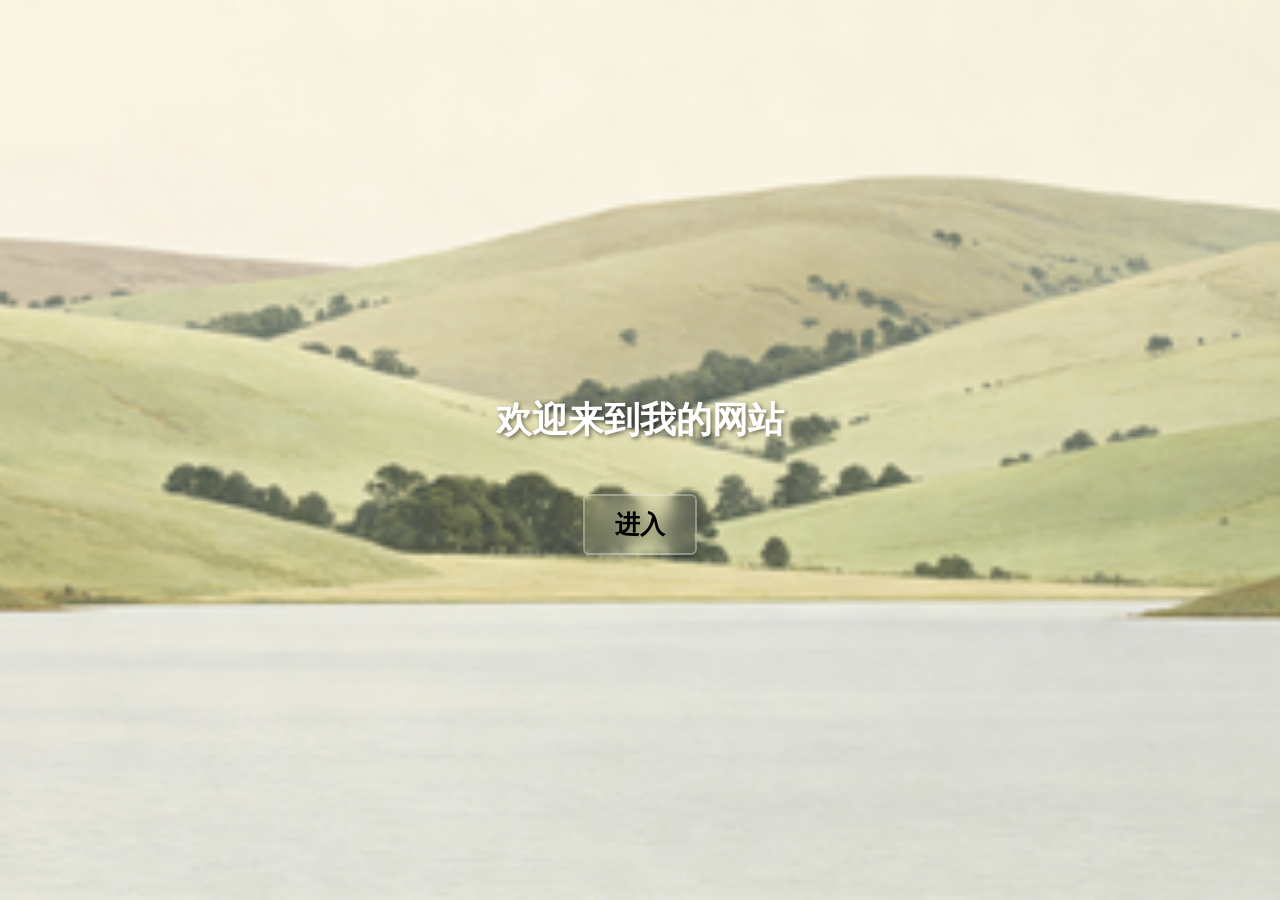
<file: index.html>
<!doctype html>
<html>
<head>
<meta charset="utf-8">
<title>欢迎来到我的网站</title>
	
	<link rel="stylesheet" href="CSS/index.css" type="text/css">
	
</head>

<body>
	<h1>欢迎来到我的网站</h1>
	<a class="enter" href="HTML/home.html">进入</a>
</body>
</html>
</file>
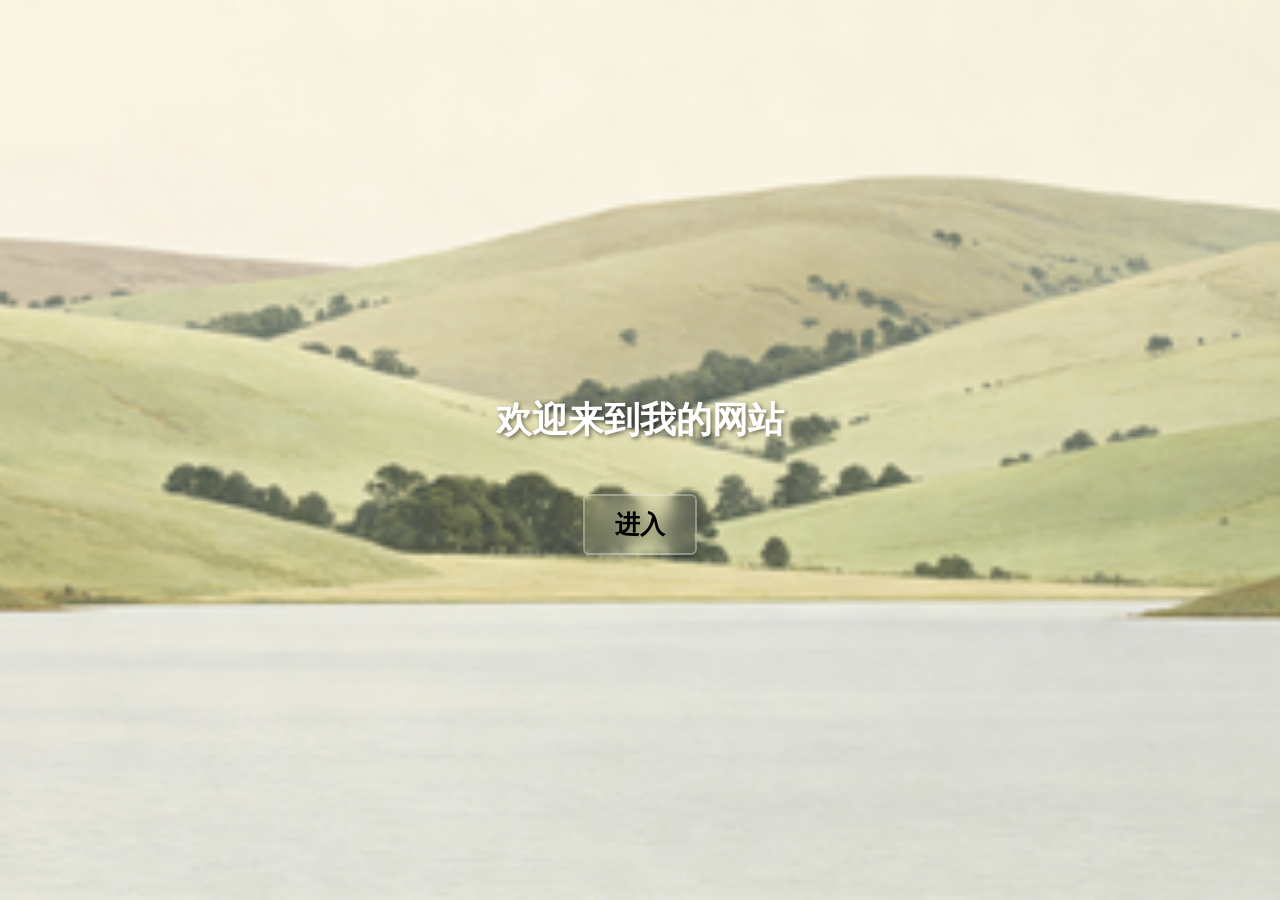
<file: HTML/index.html>
<!doctype html>
<html>
<head>
<meta charset="utf-8">
<title>欢迎来到我的网站</title>
	
	<link rel="stylesheet" href="../CSS/welcome.css" type="text/css">
	
</head>

<body>
	<h1>欢迎来到我的网站</h1>
	<a class="enter" href="home.html" target="_blank">进入</a>
</body>
</html>
</file>
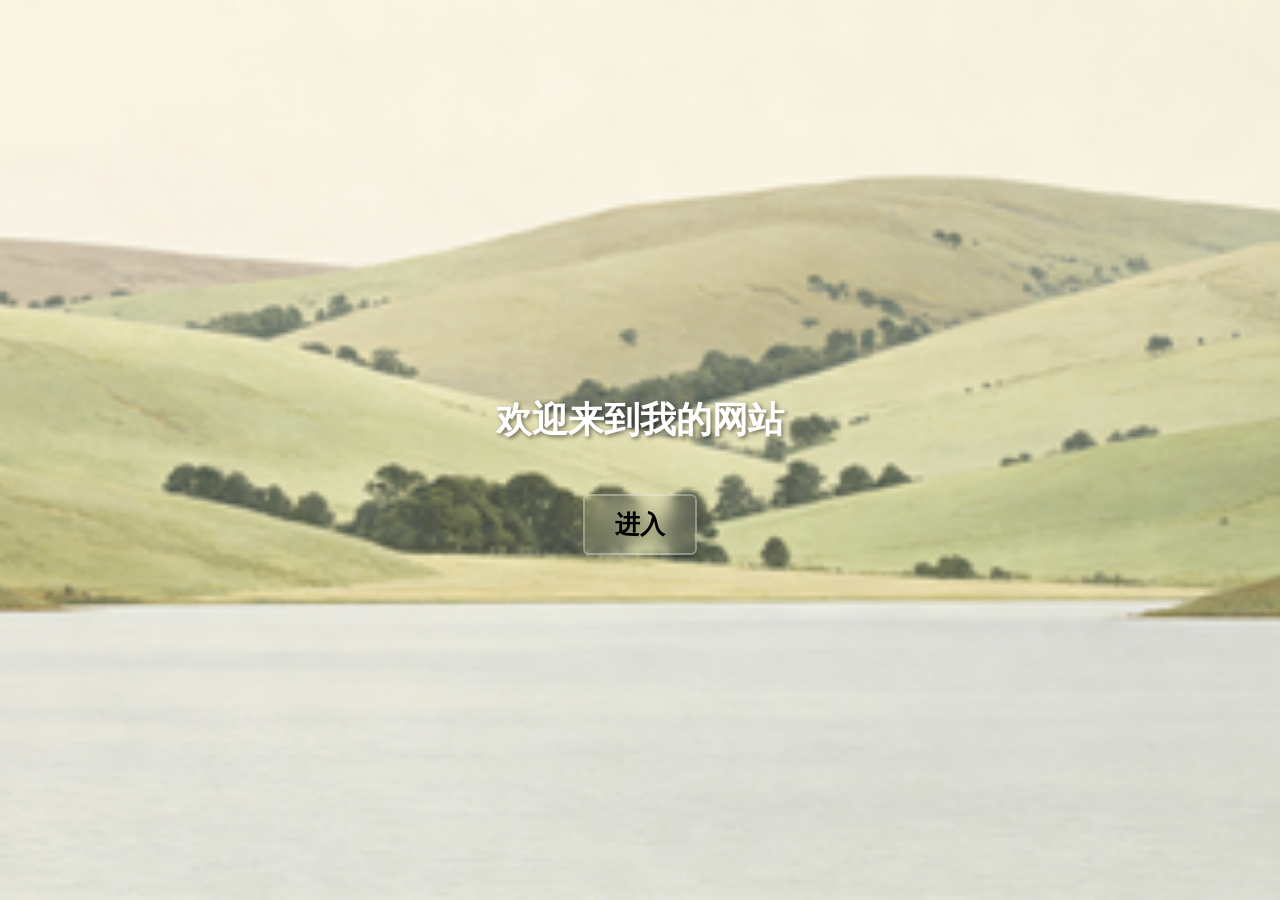
<file: TMP1eq0z5o.htm>
<!doctype html>
<html>
<head>
<meta charset="utf-8">
<title>欢迎来到我的网站</title>
	
	<link rel="stylesheet" href="CSS/index.css" type="text/css">
	
	<script>
	function sha256(str) {
		const encoder = new TextEncoder();
		const data = encoder.encode(str);
		return crypto.subtle.digest('SHA-256', data)
			.then(hash => {
				const hex = Array.from(new Uint8Array(hash))
					.map(b => b.toString(16).padStart(2, '0'))
					.join('');
				return hex;
			});
	}
	
	async function checkPassword() {
		var password = prompt("请输入访问密码:");
		if (!password) return false;
		
		try {
			const hashed = await sha256(password);
			const correctHash = "f3a2a51a9b0f2be246897ed085c6d83c2a36e23d98b5f9058a5592028694d2c4";
			
			if (hashed === correctHash) {
				window.open("HTML/home.html", "_blank");
			} else {
				alert("密码错误，请重试！");
			}
		} catch (error) {
			alert("验证失败，请重试。");
		}
		return false;
	}
	</script>
	
</head>

<body>
	<h1>欢迎来到我的网站</h1>
	<a class="enter" href="#" onclick="return checkPassword();">进入</a>
</body>
</html>
</file>
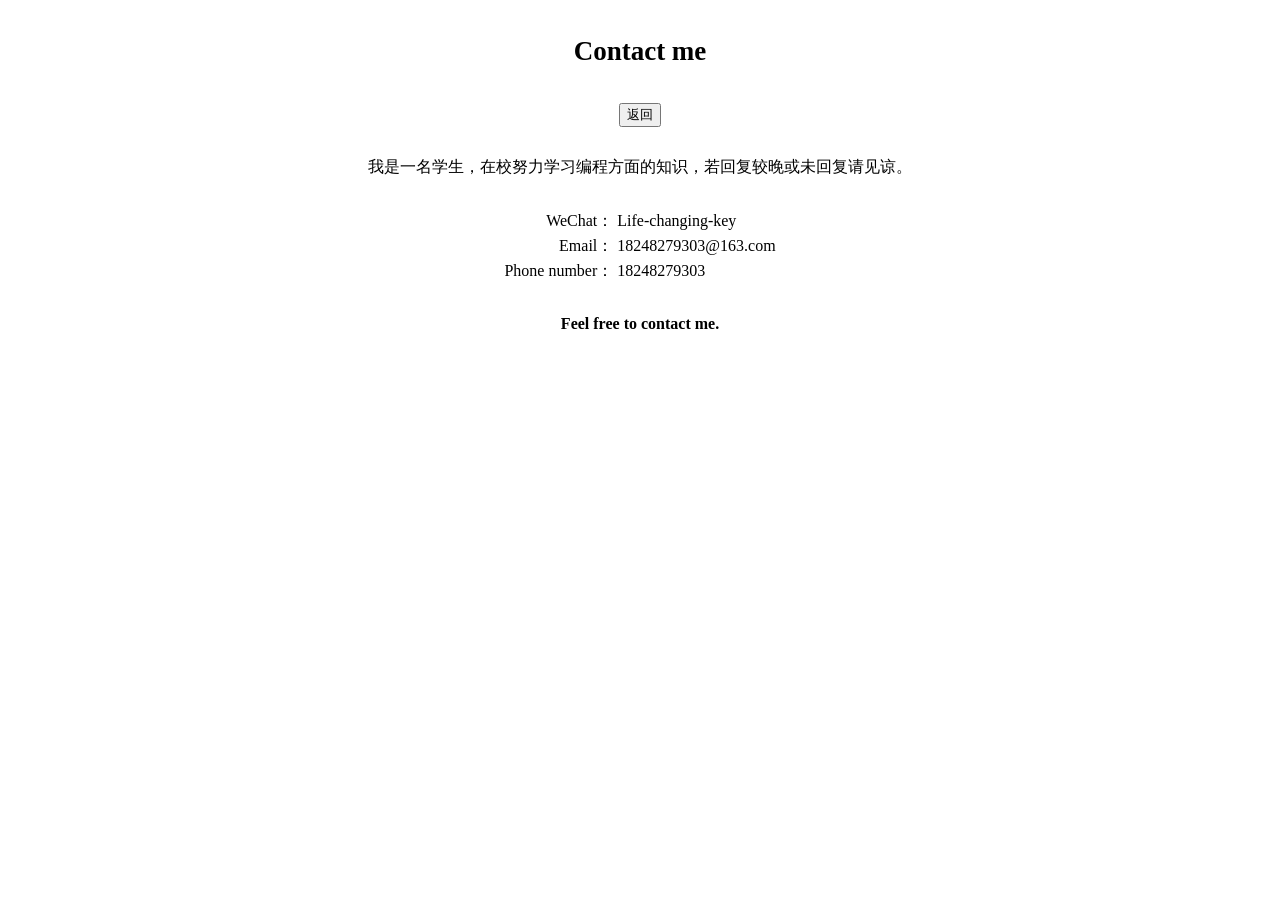
<file: HTML/contact.html>
<!doctype html>
<html>
<head>
<meta charset="utf-8">
<title>contact</title>
    <link rel="stylesheet" href="../CSS/contact.css" type="text/css">
</head>

<body>
    
    <h4>Contact me</h4>
    <a href="../HTML/home.html" target="_blank"><button>返回</button></a>
    <p class="body">我是一名学生，在校努力学习编程方面的知识，若回复较晚或未回复请见谅。</p>
    <table>
        <tr>
            <td class="right">WeChat：</td>
            <td>Life-changing-key</td>
        </tr>
        <tr>
            <td class="right">Email：</td>
            <td>18248279303@163.com</td>
        </tr>
        <tr>
            <td class="right">Phone number：</td>
            <td>18248279303</td>
        </tr>
    </table>
    <p id="welcome">Feel free to contact me.</p>
    
</body>
</html>
</file>
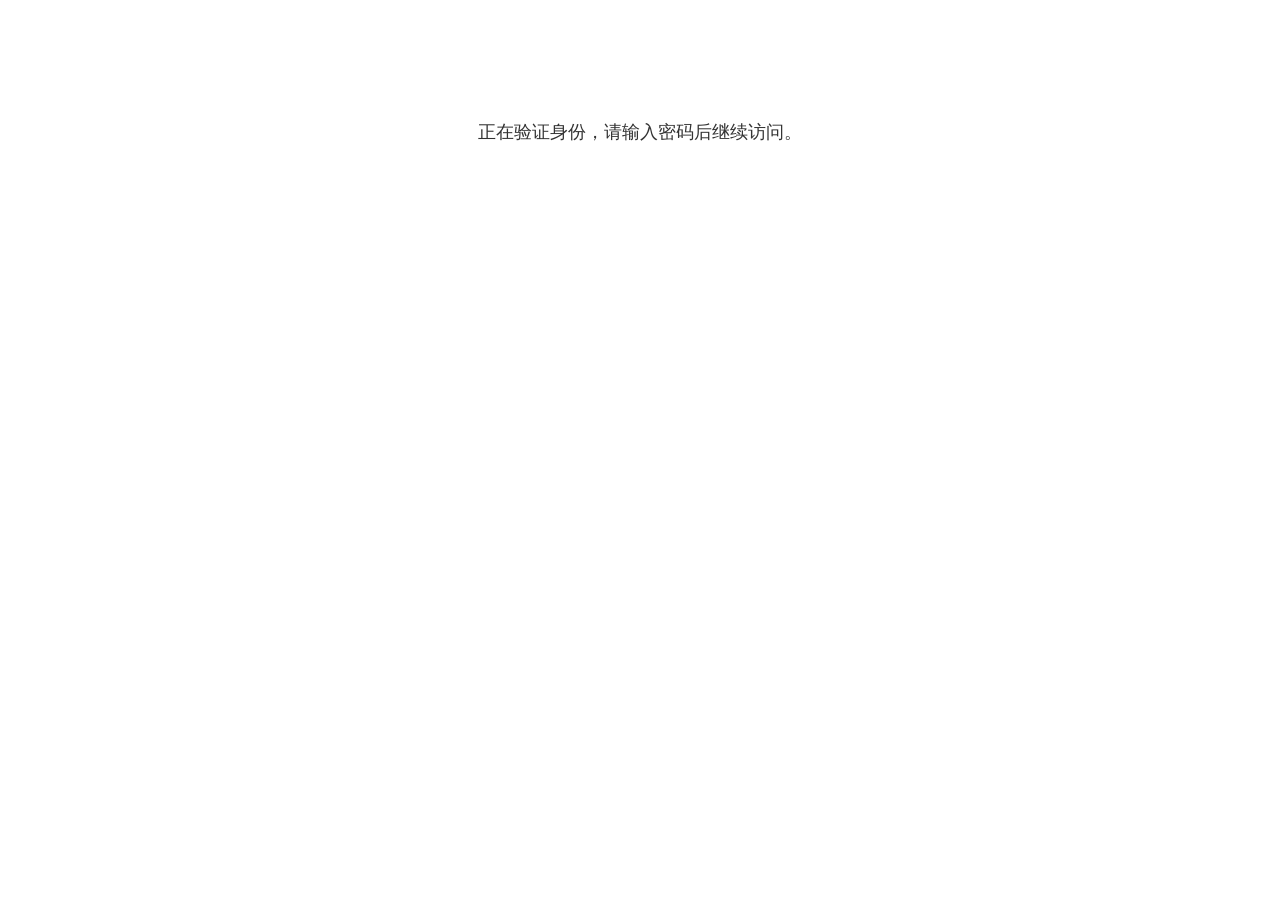
<file: HTML/home.html>
<!doctype html>
<html>
<head>
<meta charset="utf-8">
<title>博客首页</title>
	<link rel="stylesheet" href="../CSS/home.css" type="text/css">
	<style>
body.locked {
    background: none !important;
}
/*
    .dropdown-content{
        display: none;
        position: absolute;
    }
    .dropdown-content a{
        background-color: white;
        color: black;
        padding: 12px 16px;
        text-decoration: none;
        display: block;
    }
    .dropdown-content a:hover {background-color: #999}
    .dropdown:hover .dropdown-content{
        display: block;
    }
    .dropdown:hover .dropbtn{
        background-color: #3e8e41;
    }
*/
	</style>
    
    
    
</head>

<body class="locked">
	<div id="auth-message" style="text-align:center; margin-top: 120px; font-size: 18px; color: #333;">正在验证身份，请输入密码后继续访问。</div>
	<div id="content" style="display:none;">
		<h1>首页</h1>
		<p id="name">
			<a href="../index.html" target="_blank">首页</a>&nbsp;|
			&nbsp;<a href="me.html" target="_blank">简介</a>&nbsp;|
			&nbsp;<a href="hobby.html" target="_blank">爱好</a>&nbsp;|
			&nbsp;<a href="contact.html">联系我</a>
		</p>
        <div class="dropdown">
        <button class="dropbtn">笔记</button>
        <div class="dropdown-content">
            <a href="python/python.html" target="_blank">python</a>
            <a href="MySQL/MySQL.html" target="_blank">MySQL</a>
			<a href="harmonyos/harmonyos.html" target="_blank">鸿蒙移动应用开发</a>
        </div>
    </div>
	<!--    笔记填写模板-->
		<div class="日记">
			<h3 class="日记">2026年4月25日 周六</h3>
			<p class="日记">上午开始研究网站无法打开的原因，解决问题后开始编写首页主题内容，联系页面，爱好页面超链接，还有网站众多bug，还进行了加密处理，防误触被看隐私。还想在网站添加笔记内容。</p>
		</div>
		
		<div class="日记">
			<h3 class="日记">2026年4月24日 周五</h3>
			<p class="日记">下午开始设计个人主页，index，还有首页模板，并开始探索GitHub发行网页的方法，于23点发行网站，但无法使用。</p>
		</div>
	<!--    发行日期-->
		<p id="day-发行">网站发行于2026年4月25日发行</p>
	</div>
    
    <script>
	function sha256(str) {
		const encoder = new TextEncoder();
		const data = encoder.encode(str);
		return crypto.subtle.digest('SHA-256', data)
			.then(hash => {
				const hex = Array.from(new Uint8Array(hash))
					.map(b => b.toString(16).padStart(2, '0'))
					.join('');
				return hex;
			});
	}
	
	function checkSession() {
		// 检查是否有有效的会话
		const sessionData = localStorage.getItem('home_page_session');
		if (sessionData) {
			try {
				const data = JSON.parse(sessionData);
				const currentTime = Date.now();
				const sessionTime = data.timestamp;
				const TEN_MINUTES = 10 * 60 * 10**3;
				
				// 检查会话是否在10分钟内
				if (currentTime - sessionTime < TEN_MINUTES) {
					return true; // 会话有效
				}
			} catch (error) {
				// 会话数据无效，清除
				localStorage.removeItem('home_page_session');
			}
		}
		return false; // 会话无效
	}
	
	function saveSession() {
		// 保存会话信息
		const sessionData = {
			timestamp: Date.now()
		};
		localStorage.setItem('home_page_session', JSON.stringify(sessionData));
	}
	
	async function verifyPassword() {
		// 先检查会话
		if (checkSession()) {
			document.getElementById('content').style.display = 'block';
			document.getElementById('auth-message').style.display = 'none';
			document.body.classList.remove('locked');
			return;
		}
		
		var password = prompt("请输入访问密码:");
		if (!password) {
			alert("请输入密码！");
			setTimeout(verifyPassword, 1000);
			return;
		}
		
		try {
			const hashed = await sha256(password);
			const correctHash = "8a931bec173d59343f0d062ad401174fd8147b7ecad93f127e5b16e68ccf2352";
			
			if (hashed === correctHash) {
				saveSession(); // 保存会话
				document.getElementById('content').style.display = 'block';
				document.getElementById('auth-message').style.display = 'none';
				document.body.classList.remove('locked');
			} else {
				alert("密码错误，请重试！");
				verifyPassword();
			}
		} catch (error) {
			alert("验证失败，请重试。");
			verifyPassword();
		}
	}
	
	// 切换表格显示/隐藏
	function toggleTable() {
		const table = document.getElementById('tableBox');
		table.classList.toggle('show');
	}
	
	// 页面加载时自动验证密码
	window.onload = function() {
		verifyPassword();
	};
	</script>
</body>
</html>
</file>
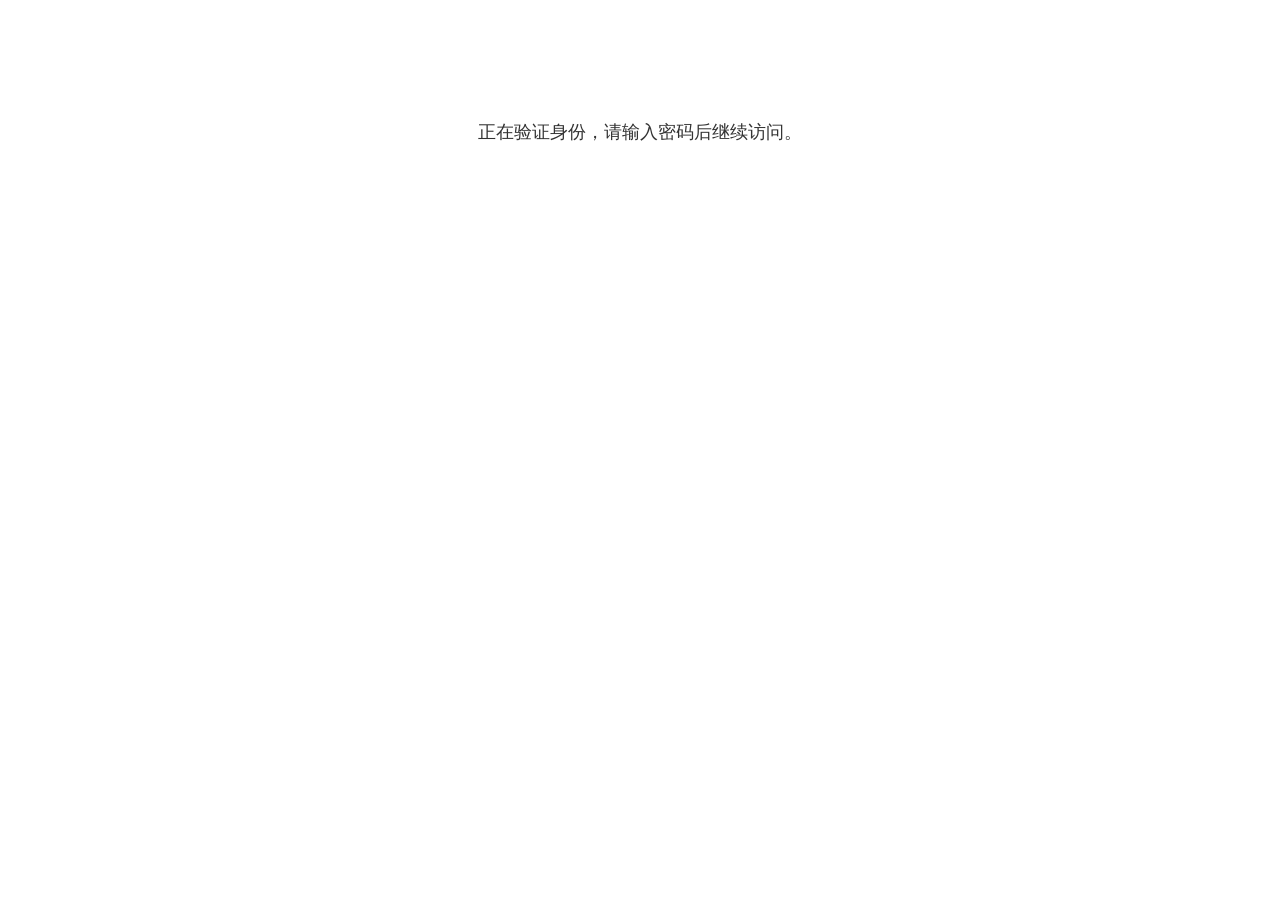
<file: HTML/me.html>
<!doctype html>
<html>
<head>
<meta charset="utf-8">
<title>个人信息</title>

	<link rel="stylesheet" href="../CSS/me.css" type="text/css">
	<style>
	#content {
		display: none;
	}
	#auth-message {
		display: none;
		text-align: center;
		margin-top: 120px;
		font-size: 18px;
		color: #333;
	}
	#timeout-overlay {
		display: none;
		position: fixed;
		inset: 0;
		background-color: rgba(255, 255, 255, 0.95);
		z-index: 999;
		display: flex;
		flex-direction: column;
		justify-content: center;
		align-items: center;
		padding: 20px;
		text-align: center;
	}
	#timeout-overlay p {
		font-size: 20px;
		margin-bottom: 24px;
		color: #333;
	}
	.action-btn {
		display: inline-block;
		margin: 0 10px;
		padding: 12px 28px;
		border: 2px solid rgba(0,0,0,0.2);
		border-radius: 8px;
		background-color: rgba(255,255,255,0.9);
		color: #000;
		text-decoration: none;
		font-weight: 700;
		transition: transform 0.2s ease, box-shadow 0.2s ease, background-color 0.2s ease;
	}
	.action-btn:hover {
		transform: translateY(-2px);
		box-shadow: 0 6px 14px rgba(0,0,0,0.15);
		background-color: rgba(240,240,240,0.95);
	}
	</style>
	
	<script>
	function sha256(str) {
		const encoder = new TextEncoder();
		const data = encoder.encode(str);
		return crypto.subtle.digest('SHA-256', data)
			.then(hash => {
				const hex = Array.from(new Uint8Array(hash))
					.map(b => b.toString(16).padStart(2, '0'))
					.join('');
				return hex;
			});
	}

	function getDeadline() {
		return parseInt(localStorage.getItem('me_access_deadline') || '0', 10);
	}

	function isSessionValid() {
		return Date.now() < getDeadline();
	}

	function showAuthMessage() {
		document.getElementById('auth-message').style.display = 'block';
	}

	function hideAuthMessage() {
		document.getElementById('auth-message').style.display = 'none';
	}

	function showContent() {
		document.getElementById('content').style.display = 'block';
	}

	function hideContent() {
		document.getElementById('content').style.display = 'none';
	}

	function showTimeoutOverlay(message) {
		document.getElementById('timeout-text').textContent = message;
		document.getElementById('timeout-overlay').style.display = 'flex';
	}

	function hideTimeoutOverlay() {
		document.getElementById('timeout-overlay').style.display = 'none';
	}

	let accessTimer = null;
	let warned = false;

	function startCountdown() {
		if (accessTimer) {
			clearInterval(accessTimer);
		}
		accessTimer = setInterval(() => {
			const remaining = getDeadline() - Date.now();
			if (remaining <= 0) {
				expireAccess();
				return;
			}
			if (remaining <= 30000 && !warned) {
				warned = true;
				alert('访问时间只剩30秒');
			}
		}, 1000);
	}

	function expireAccess() {
		if (accessTimer) {
			clearInterval(accessTimer);
		}
		hideContent();
		hideAuthMessage();
		hideTimeoutOverlay();
		showTimeoutOverlay('访问时间已结束，请选择继续访问或返回主页。');
		localStorage.removeItem('me_access_deadline');
	}

	function setAccessTimer() {
		const deadline = Date.now() + 10 * 60 * 1000;
		localStorage.setItem('me_access_deadline', deadline.toString());
		warned = false;
		startCountdown();
	}

	async function verifyPassword() {
		hideTimeoutOverlay();
		showAuthMessage();

		var password = prompt('请输入访问密码:');
		if (!password) {
			alert('请输入密码！');
			setTimeout(verifyPassword, 1000);
			return;
		}

		try {
			const hashed = await sha256(password);
			const correctHash = '07fceed9808e3263048adeb97c2cf41d5b817e5885fc8dd660958e0061393ea3';

			if (hashed === correctHash) {
				hideAuthMessage();
				showContent();
				setAccessTimer();
			} else {
				alert('密码错误，请重试！');
				verifyPassword();
			}
		} catch (error) {
			alert('验证失败，请重试。');
			verifyPassword();
		}
	}

	function continueAccess(event) {
		event.preventDefault();
		hideTimeoutOverlay();
		verifyPassword();
	}

	window.onload = function() {
		document.getElementById('continue-access').addEventListener('click', continueAccess);
		if (isSessionValid()) {
			hideAuthMessage();
			hideTimeoutOverlay();
			showContent();
			startCountdown();
		} else {
			hideContent();
			showAuthMessage();
			verifyPassword();
		}
	};
	</script>

</head>

<body>
	<div id="auth-message">正在验证身份，请输入密码后继续访问。</div>
	<div id="timeout-overlay">
		<p id="timeout-text">访问时间已结束，请选择继续访问或返回主页。</p>
		<a href="home.html" class="action-btn">返回主页</a>
		<a href="#" id="continue-access" class="action-btn">继续访问</a>
	</div>
	<div id="content">
		<h1>个人主页</h1>
		<p class = "name"><a id="返回首页" href="home.html">/返回首页</a></p>
		<div class="kuang">
			<div class="text">
			  	<h6>基本信息</h6>
				<p class="xinxi">
					姓名：于宏刚
				<br>
					专业：软件技术
				<br>
					爱好：C语言、python、Web开发、移动应用开发、MySQL、Java
				<br>
					擅长：逻辑推理、建设思维、总结问题
				</p>
			</div>
		</div>
		<div class="kuang">
			<div class="text">
				<h6>个人简介</h6>
				<p class="xinxi">
					正在学习前端、编程相关知识，喜欢制作简单的网页和小项目。
				</p>
			</div>
		</div>
		<div class="kuang">
			<div class="text">
				<h6>计算机向兴趣</h6>
				<ul>
					<li>编程代码</li>
					<li>测试代码</li>
					<li>查缺补漏</li>
					<li>总结问题</li>
				</ul>
			</div>
		</div>
		<a name="hobby"></a>
		<div class="kuang">
			<div class="text">
				<h6>计算机向兴趣</h6>
				<ul>
					<li>编程代码</li>
					<li>测试代码</li>
					<li>查缺补漏</li>
					<li>总结问题</li>
				</ul>
			</div>
		</div>
		<div class="kuang">
			<div class="text">
				<h6>移动应用开发比赛</h6>
				<p class="xinxi">
					2026年5月参加安卓移动应用开发比赛，比赛并没有开始，现在处于学习阶段。学习目标时鸿蒙移动应用开发，再学习安卓移动应用开发，最后总结两者，希望两者都能学好，比赛也能取得好成绩。比赛后该部分会更新比赛内容和总结。
				</p>
			</div>
	</div>
</body>
</html>
</file>
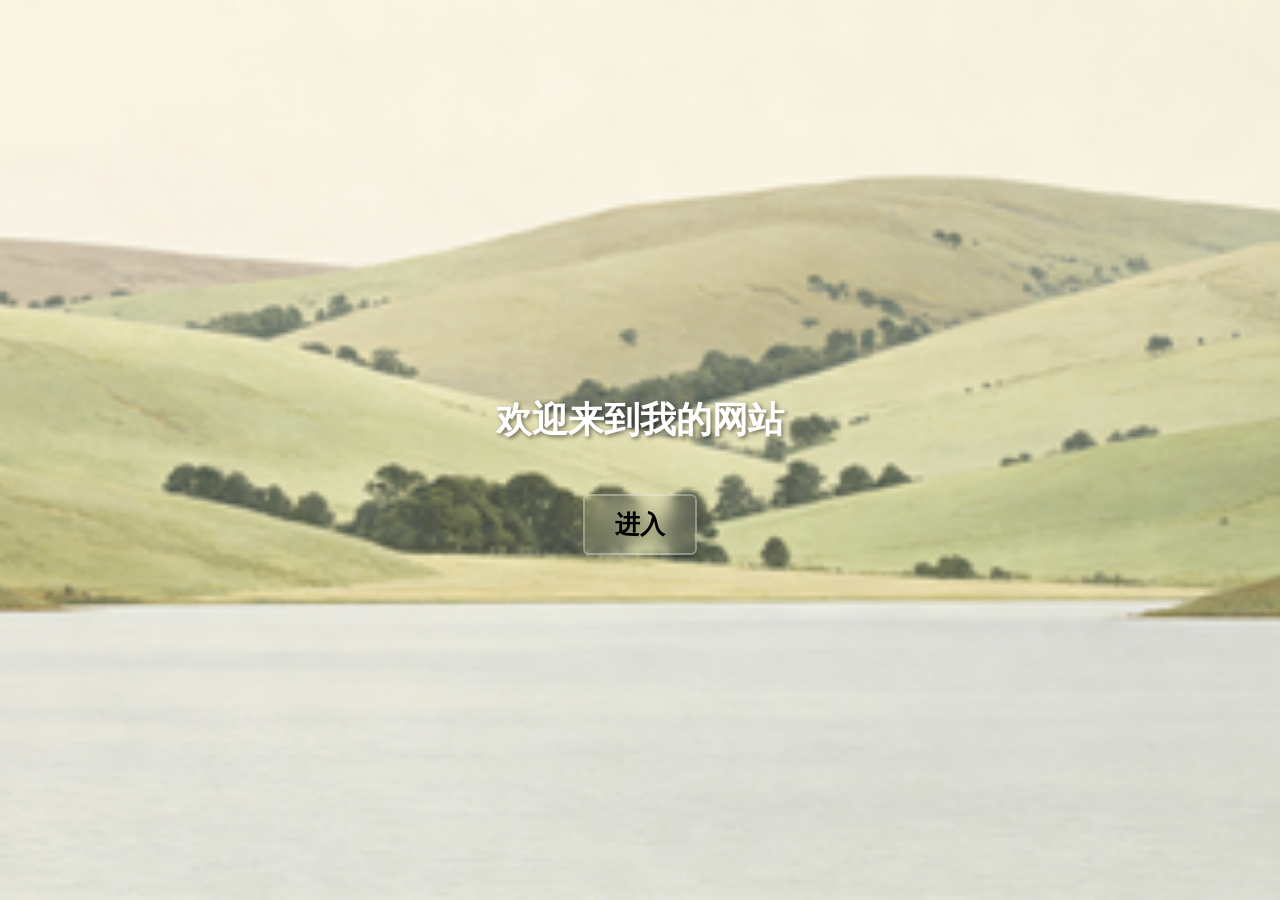
<file: HTML/TMPxgnm9r.htm>
<!doctype html>
<html>
<head>
<meta charset="utf-8">
<title>欢迎来到我的网站</title>
	
	<link rel="stylesheet" href="../CSS/welcome.css" type="text/css">
	
</head>

<body>
	<h1>欢迎来到我的网站</h1>
	<a class="enter" href="home.html" target="_blank" tilte="进入网站首页">进入</a>
</body>
</html>
</file>
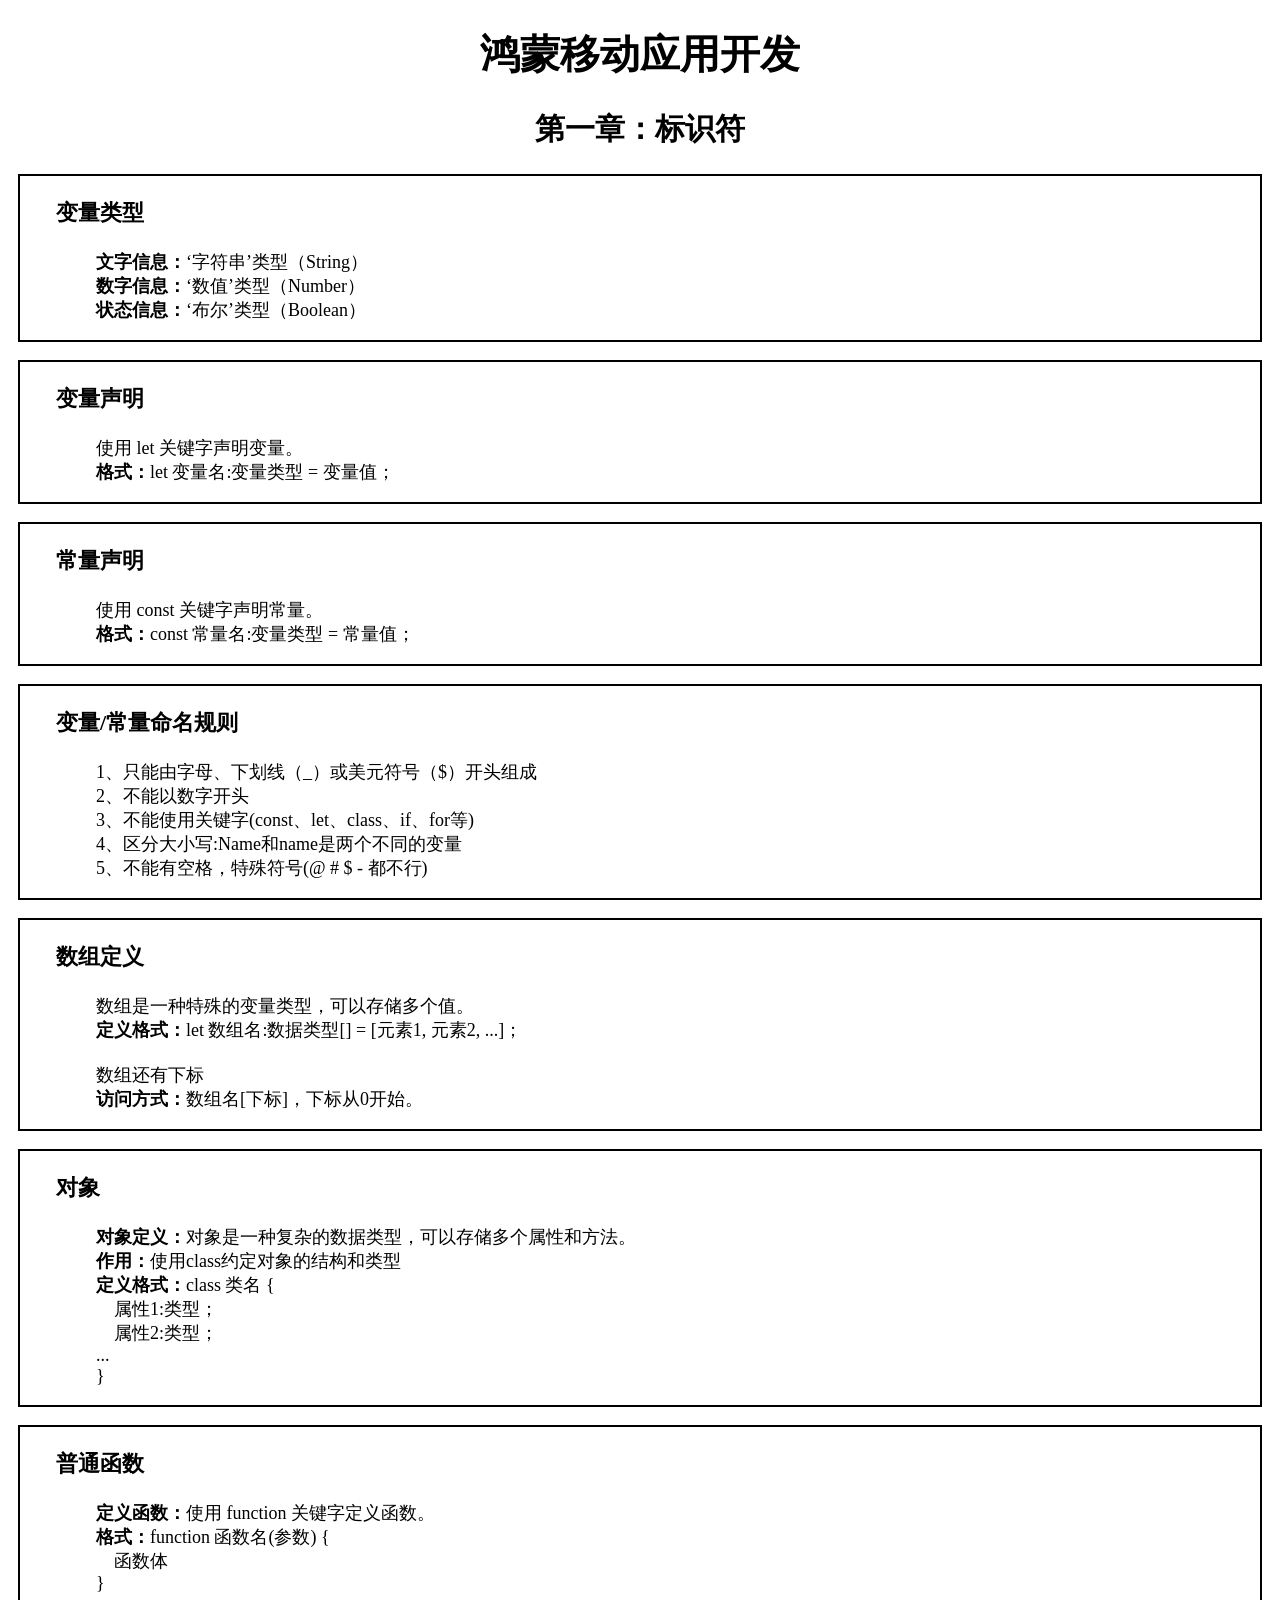
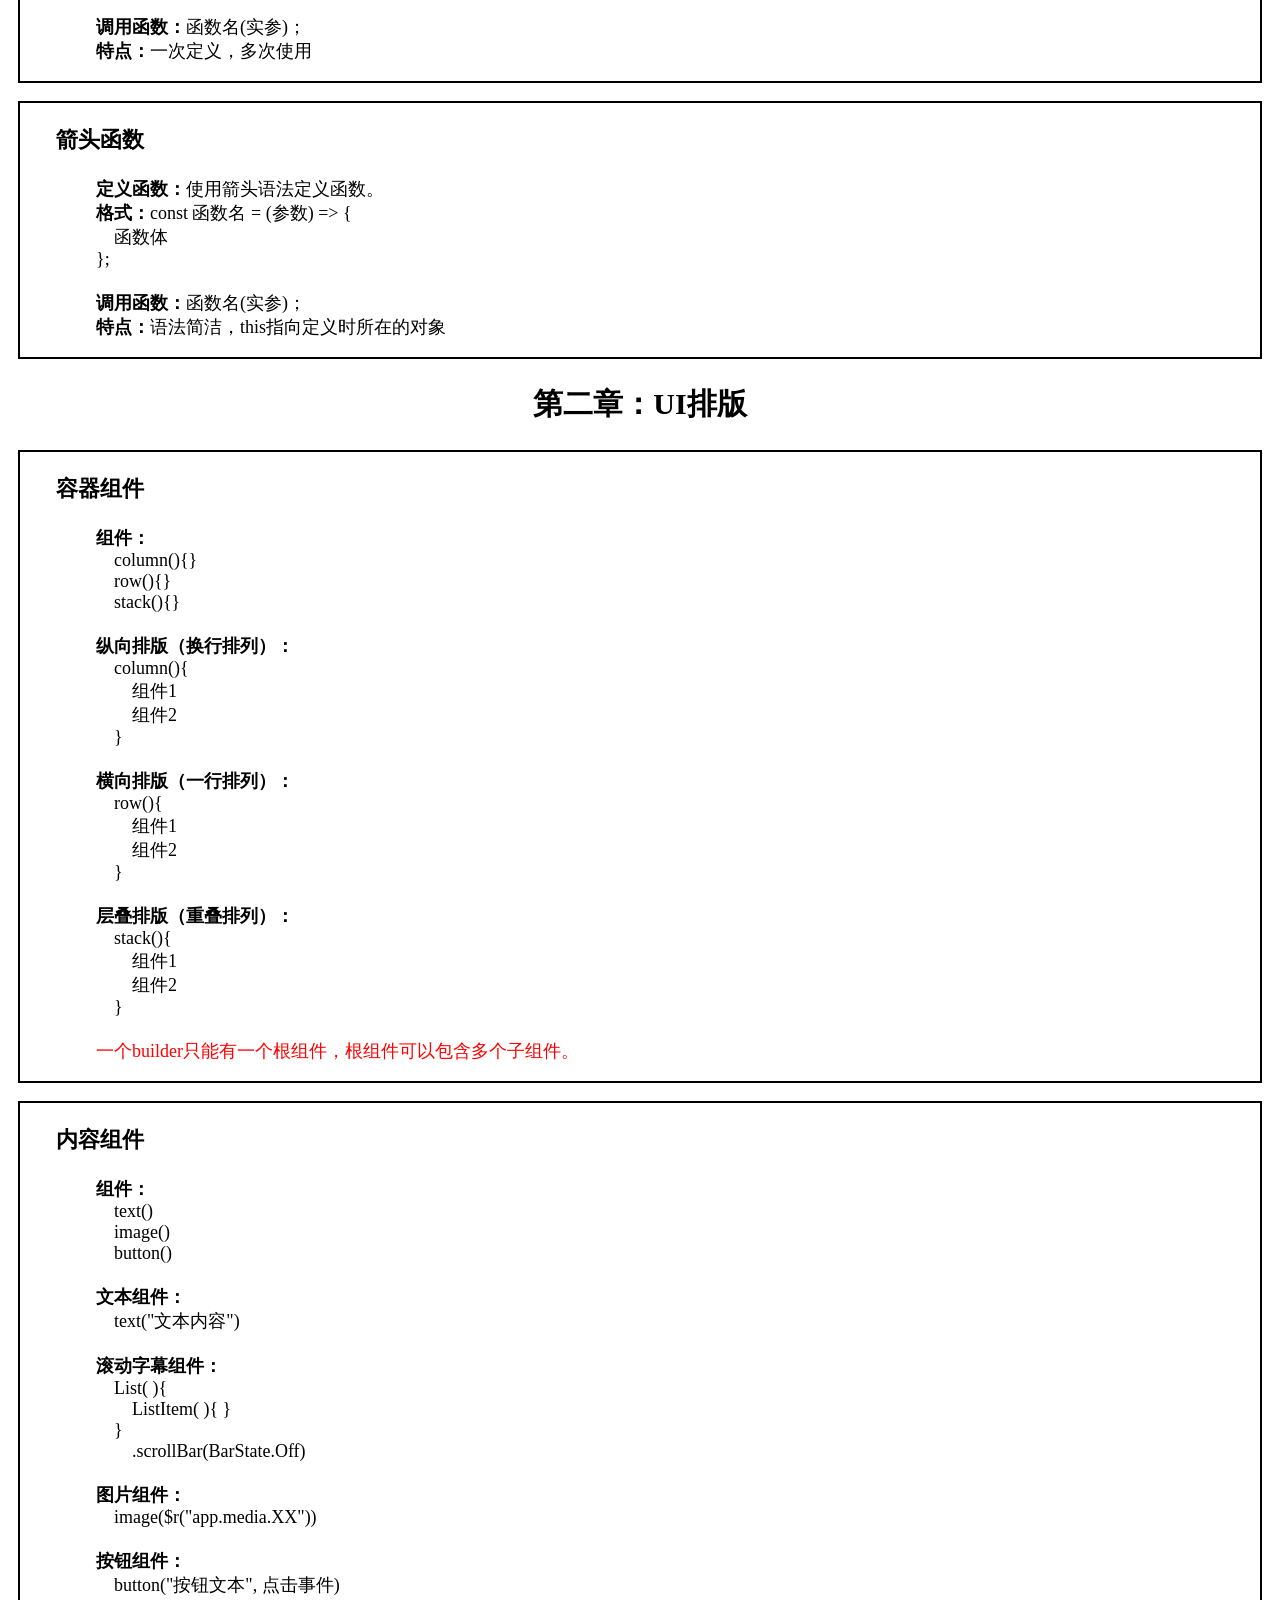
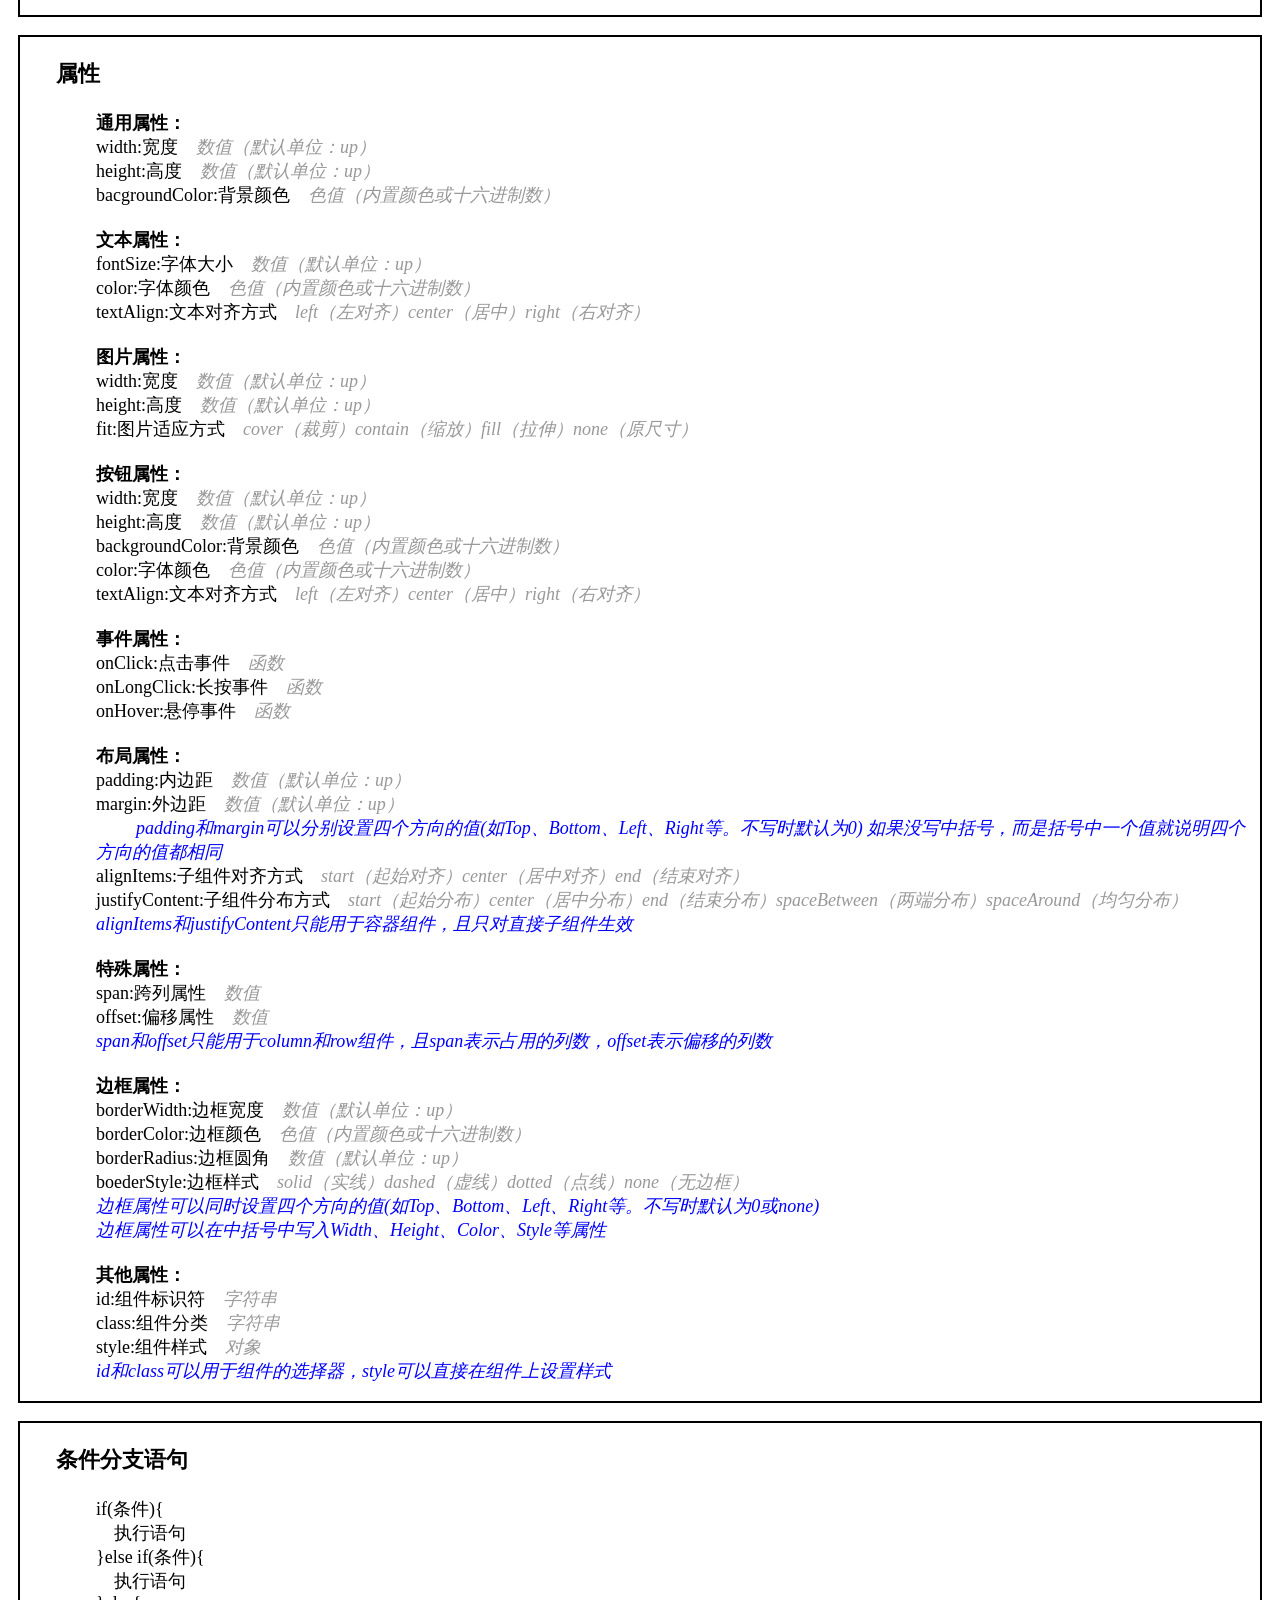
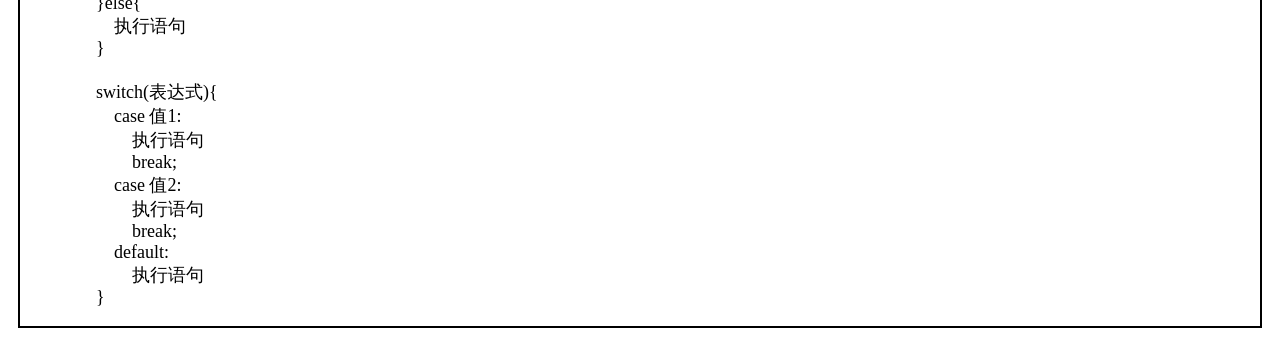
<file: HTML/harmonyos/harmonyos.html>
<!DOCTYPE html>
<html lang="en">
<head>
    <meta charset="UTF-8">
    <meta name="viewport" content="width=device-width, initial-scale=1.0">
    <title>鸿蒙移动应用开发</title>
    <link rel="stylesheet" href="../../CSS/harmonyos.css" type="text/css">
</head>
<body>
    <h1>鸿蒙移动应用开发</h1>
    <h2>第一章：标识符</h2>
    <div class="kuang">
        <h3 class="smallTitle">变量类型</h3>
        <p class="smallText" style="margin-left: 40px;">
            <strong>文字信息：</strong>‘字符串’类型（String）<br>
            <strong>数字信息：</strong>‘数值’类型（Number）<br>
            <strong>状态信息：</strong>‘布尔’类型（Boolean）<br>
        </p>
    </div>
    <div class="kuang">
        <h3 class="smallTitle">变量声明</h3>
        <p class="smallText" style="margin-left: 40px;">
            使用 let 关键字声明变量。<br>
            <strong>格式：</strong>let 变量名:变量类型 = 变量值；<br>
            
        </p>
    </div>
    <div class="kuang">
        <h3 class="smallTitle">常量声明</h3>
        <p class="smallText" style="margin-left: 40px;">
            使用 const 关键字声明常量。<br>
            <strong>格式：</strong>const 常量名:变量类型 = 常量值；<br>
        </p>
    </div>
    <div class="kuang">
        <h3 class="smallTitle">变量/常量命名规则</h3>
        <p class="smallText" style="margin-left: 40px;">
            1、只能由字母、下划线（_）或美元符号（$）开头组成<br>
            2、不能以数字开头<br>
            3、不能使用关键字(const、let、class、if、for等)<br>
            4、区分大小写:Name和name是两个不同的变量<br>
            5、不能有空格，特殊符号(@ # $ - 都不行)
        </p>
    </div>
    <div class="kuang">
        <h3 class="smallTitle">数组定义</h3>
        <p class="smallText" style="margin-left: 40px;">
            数组是一种特殊的变量类型，可以存储多个值。<br>
            <strong>定义格式：</strong>let 数组名:数据类型[] = [元素1, 元素2, ...]；<br><br>
            数组还有下标<br>
            <strong>访问方式：</strong>数组名[下标]，下标从0开始。<br>
        </p>
    </div>
    <div class="kuang">
        <h3 class="smallTitle">对象</h3>
        <p class="smallText" style="margin-left: 40px;">
            <strong>对象定义：</strong>对象是一种复杂的数据类型，可以存储多个属性和方法。<br>
            <strong>作用：</strong>使用class约定对象的结构和类型<br>
            <strong>定义格式：</strong>class 类名 {<br>
                &nbsp;&nbsp;&nbsp;&nbsp;属性1:类型；<br>
                &nbsp;&nbsp;&nbsp;&nbsp;属性2:类型；<br>
                ...<br>
            }<br>
        </p>
    </div>
    <div class="kuang">
        <h3 class="smallTitle">普通函数</h3>
        <p class="smallText" style="margin-left: 40px;">
            <strong>定义函数：</strong>使用 function 关键字定义函数。<br>
            <strong>格式：</strong>function 函数名(参数) {<br>
                &nbsp;&nbsp;&nbsp;&nbsp;函数体<br>
            }<br><br>
            <strong>调用函数：</strong>函数名(实参)；<br>
            <strong>特点：</strong>一次定义，多次使用<br>
        </p>
    </div>
    <div class="kuang">
        <h3 class="smallTitle">箭头函数</h3>
        <p class="smallText" style="margin-left: 40px;">
            <strong>定义函数：</strong>使用箭头语法定义函数。<br>
            <strong>格式：</strong>const 函数名 = (参数) => {<br>
                &nbsp;&nbsp;&nbsp;&nbsp;函数体<br>
            };<br><br>
            <strong>调用函数：</strong>函数名(实参)；<br>
            <strong>特点：</strong>语法简洁，this指向定义时所在的对象<br>
        </p>
    </div>
    <h2>第二章：UI排版</h2>
    <div class="kuang">
        <h3 class="smallTitle">容器组件</h3>
        <p class="smallText" style="margin-left: 40px;">
            <strong>组件：</strong><br>
            &nbsp;&nbsp;&nbsp;&nbsp;column(){}<br>
            &nbsp;&nbsp;&nbsp;&nbsp;row(){}<br>
            &nbsp;&nbsp;&nbsp;&nbsp;stack(){}<br><br>
            <strong>纵向排版（换行排列）：</strong><br>
            &nbsp;&nbsp;&nbsp;&nbsp;column(){<br>
                &nbsp;&nbsp;&nbsp;&nbsp;&nbsp;&nbsp;&nbsp;&nbsp;组件1<br>
                &nbsp;&nbsp;&nbsp;&nbsp;&nbsp;&nbsp;&nbsp;&nbsp;组件2<br>
                &nbsp;&nbsp;&nbsp;&nbsp;}<br><br>
            <strong>横向排版（一行排列）：</strong><br>
            &nbsp;&nbsp;&nbsp;&nbsp;row(){<br>
                &nbsp;&nbsp;&nbsp;&nbsp;&nbsp;&nbsp;&nbsp;&nbsp;组件1<br>
                &nbsp;&nbsp;&nbsp;&nbsp;&nbsp;&nbsp;&nbsp;&nbsp;组件2<br>
                &nbsp;&nbsp;&nbsp;&nbsp;}<br><br>
            <strong>层叠排版（重叠排列）：</strong><br>
            &nbsp;&nbsp;&nbsp;&nbsp;stack(){<br>
                &nbsp;&nbsp;&nbsp;&nbsp;&nbsp;&nbsp;&nbsp;&nbsp;组件1<br>
                &nbsp;&nbsp;&nbsp;&nbsp;&nbsp;&nbsp;&nbsp;&nbsp;组件2<br>
                &nbsp;&nbsp;&nbsp;&nbsp;}<br><br>
            <span style="color: red;">一个builder只能有一个根组件，根组件可以包含多个子组件。</span>
        </p>
    </div>
    <div class="kuang">
        <h3 class="smallTitle">内容组件</h3>
        <p class="smallText" style="margin-left: 40px;">
            <strong>组件：</strong><br>
            &nbsp;&nbsp;&nbsp;&nbsp;text()<br>
            &nbsp;&nbsp;&nbsp;&nbsp;image()<br>
            &nbsp;&nbsp;&nbsp;&nbsp;button()<br><br>
            <strong>文本组件：</strong><br>
            &nbsp;&nbsp;&nbsp;&nbsp;text("文本内容")<br><br>
            <strong>滚动字幕组件：</strong><br>
            &nbsp;&nbsp;&nbsp;&nbsp;List(&nbsp;){<br>
                &nbsp;&nbsp;&nbsp;&nbsp;&nbsp;&nbsp;&nbsp;&nbsp;ListItem(&nbsp;){&nbsp;}<br>
                &nbsp;&nbsp;&nbsp;&nbsp;}<br>
                &nbsp;&nbsp;&nbsp;&nbsp;&nbsp;&nbsp;&nbsp;&nbsp;.scrollBar(BarState.Off)<br><br>
            <strong>图片组件：</strong><br>
            &nbsp;&nbsp;&nbsp;&nbsp;image($r("app.media.XX"))<br><br>
            <strong>按钮组件：</strong><br>
            &nbsp;&nbsp;&nbsp;&nbsp;button("按钮文本", 点击事件)<br>
        </p>
    </div>
    <div class="kuang">
        <h3 class="smallTitle">属性</h3>
        <p class="smallText" style="margin-left: 40px;">
            <strong>通用属性：</strong><br>
            width:宽度&nbsp;&nbsp;&nbsp;&nbsp;<em class="zhi">数值（默认单位：up）</em><br>
            height:高度&nbsp;&nbsp;&nbsp;&nbsp;<em class="zhi">数值（默认单位：up）</em><br>
            bacgroundColor:背景颜色&nbsp;&nbsp;&nbsp;&nbsp;<em class="zhi">色值（内置颜色或十六进制数）</em><br><br>
            <strong>文本属性：</strong><br>
            fontSize:字体大小&nbsp;&nbsp;&nbsp;&nbsp;<em class="zhi">数值（默认单位：up）</em><br>
            color:字体颜色&nbsp;&nbsp;&nbsp;&nbsp;<em class="zhi">色值（内置颜色或十六进制数）</em><br>
             textAlign:文本对齐方式&nbsp;&nbsp;&nbsp;&nbsp;<em class="zhi">left（左对齐）center（居中）right（右对齐）</em><br><br>
            <strong>图片属性：</strong><br>
            width:宽度&nbsp;&nbsp;&nbsp;&nbsp;<em class="zhi">数值（默认单位：up）</em><br>
            height:高度&nbsp;&nbsp;&nbsp;&nbsp;<em class="zhi">数值（默认单位：up）</em><br>
            fit:图片适应方式&nbsp;&nbsp;&nbsp;&nbsp;<em class="zhi">cover（裁剪）contain（缩放）fill（拉伸）none（原尺寸）</em><br><br>
            <strong>按钮属性：</strong><br>
            width:宽度&nbsp;&nbsp;&nbsp;&nbsp;<em class="zhi">数值（默认单位：up）</em><br>
            height:高度&nbsp;&nbsp;&nbsp;&nbsp;<em class="zhi">数值（默认单位：up）</em><br>
            backgroundColor:背景颜色&nbsp;&nbsp;&nbsp;&nbsp;<em class="zhi">色值（内置颜色或十六进制数）</em><br>
            color:字体颜色&nbsp;&nbsp;&nbsp;&nbsp;<em class="zhi">色值（内置颜色或十六进制数）</em><br>
            textAlign:文本对齐方式&nbsp;&nbsp;&nbsp;&nbsp;<em class="zhi">left（左对齐）center（居中）right（右对齐）</em><br><br>
            <strong>事件属性：</strong><br>
            onClick:点击事件&nbsp;&nbsp;&nbsp;&nbsp;<em class="zhi">函数</em><br>
            onLongClick:长按事件&nbsp;&nbsp;&nbsp;&nbsp;<em class="zhi">函数</em><br>
            onHover:悬停事件&nbsp;&nbsp;&nbsp;&nbsp;<em class="zhi">函数</em><br><br>
            <strong>布局属性：</strong><br>
            padding:内边距&nbsp;&nbsp;&nbsp;&nbsp;<em class="zhi">数值（默认单位：up）</em><br>
            margin:外边距&nbsp;&nbsp;&nbsp;&nbsp;<em class="zhi">数值（默认单位：up）</em><br>
            <em class="blue" style="margin-left: 40px;">padding和margin可以分别设置四个方向的值(如Top、Bottom、Left、Right等。不写时默认为0)
            如果没写中括号，而是括号中一个值就说明四个方向的值都相同</em><br>
            alignItems:子组件对齐方式&nbsp;&nbsp;&nbsp;&nbsp;<em class="zhi">start（起始对齐）center（居中对齐）end（结束对齐）</em><br>
            justifyContent:子组件分布方式&nbsp;&nbsp;&nbsp;&nbsp;<em class="zhi">start（起始分布）center（居中分布）end（结束分布）spaceBetween（两端分布）spaceAround（均匀分布）</em><br>
            <em class="blue">alignItems和justifyContent只能用于容器组件，且只对直接子组件生效</em><br><br>
            <strong>特殊属性：</strong><br>
            span:跨列属性&nbsp;&nbsp;&nbsp;&nbsp;<em class="zhi">数值</em><br>
            offset:偏移属性&nbsp;&nbsp;&nbsp;&nbsp;<em class="zhi">数值</em><br>
            <em class="blue">span和offset只能用于column和row组件，且span表示占用的列数，offset表示偏移的列数</em><br><br>
            <strong>边框属性：</strong><br>
            borderWidth:边框宽度&nbsp;&nbsp;&nbsp;&nbsp;<em class="zhi">数值（默认单位：up）</em><br>
            borderColor:边框颜色&nbsp;&nbsp;&nbsp;&nbsp;<em class="zhi">色值（内置颜色或十六进制数）</em><br>
            borderRadius:边框圆角&nbsp;&nbsp;&nbsp;&nbsp;<em class="zhi">数值（默认单位：up）</em><br>
            boederStyle:边框样式&nbsp;&nbsp;&nbsp;&nbsp;<em class="zhi">solid（实线）dashed（虚线）dotted（点线）none（无边框）</em><br>
            <em class="blue">边框属性可以同时设置四个方向的值(如Top、Bottom、Left、Right等。不写时默认为0或none)</em><br>
            <em class="blue">边框属性可以在中括号中写入Width、Height、Color、Style等属性</em><br><br>
            <strong>其他属性：</strong><br>
            id:组件标识符&nbsp;&nbsp;&nbsp;&nbsp;<em class="zhi">字符串</em><br>
            class:组件分类&nbsp;&nbsp;&nbsp;&nbsp;<em class="zhi">字符串</em><br>
            style:组件样式&nbsp;&nbsp;&nbsp;&nbsp;<em class="zhi">对象</em><br>
            <em class="blue">id和class可以用于组件的选择器，style可以直接在组件上设置样式</em><br>
        </p>
    </div>
    <div class="kuang">
        <h3 class="smallTitle">条件分支语句</h3>
        <p class="smallText" style="margin-left: 40px;">
            if(条件){<br>
                &nbsp;&nbsp;&nbsp;&nbsp;执行语句<br>
            }else if(条件){<br>
                &nbsp;&nbsp;&nbsp;&nbsp;执行语句<br>
            }else{<br>
                &nbsp;&nbsp;&nbsp;&nbsp;执行语句<br>
            }<br><br>
            switch(表达式){<br>
                &nbsp;&nbsp;&nbsp;&nbsp;case 值1:<br>
                &nbsp;&nbsp;&nbsp;&nbsp;&nbsp;&nbsp;&nbsp;&nbsp;执行语句<br>
                &nbsp;&nbsp;&nbsp;&nbsp;&nbsp;&nbsp;&nbsp;&nbsp;break;<br>
                &nbsp;&nbsp;&nbsp;&nbsp;case 值2:<br>
                &nbsp;&nbsp;&nbsp;&nbsp;&nbsp;&nbsp;&nbsp;&nbsp;执行语句<br>
                &nbsp;&nbsp;&nbsp;&nbsp;&nbsp;&nbsp;&nbsp;&nbsp;break;<br>
                &nbsp;&nbsp;&nbsp;&nbsp;default:<br>
                &nbsp;&nbsp;&nbsp;&nbsp;&nbsp;&nbsp;&nbsp;&nbsp;执行语句<br>
            }<br>
        </p>
    </div>
</body>
</html>
</file>
<file: CSS/index.css>
@charset "utf-8";
/* CSS Document */

/* 页面整体布局 */
body{
	/* 设置背景图像 */
	background-image: url("../images/welcome.png");
	width: 100%;
	height: 100vh;
	background-size: cover;
	background-position: center;
	
	/* 使用Flexbox布局实现居中 */
	display: flex;
	flex-direction: column;
	justify-content: center;
	align-items: center;
	
	/* 移除默认边距，防止滚动条 */
	margin: 0;
	overflow: hidden;
}

/* 标题样式 */
h1{
	line-height: 100px;
	text-align: center;
	font-size: 36px;
	color: white;
	/* 添加文字阴影提高可读性 */
	text-shadow: 2px 2px 4px rgba(0,0,0,0.5);
	/* 应用淡入动画 */
	animation: fadeIn 1.5s ease-in-out;
}

/* 进入按钮样式 */
a.enter{
	color: #000000;
    
	/* 使用模糊背景效果 */
	background-color: rgba(255, 255, 255, 0.046);
	backdrop-filter: blur(10px);
	-webkit-backdrop-filter: blur(10px);
	font-size: 25px;
	font-weight: 900;
	border: 2px solid rgba(255, 255, 255, 0.3);
	border-radius: 6px;
	text-decoration: none;
	padding: 12px 30px;
	/* 应用淡入动画，延迟0.5秒 */
	animation: fadeIn 1.5s ease-in-out 0.5s both;
	/* 添加过渡效果 */
	transition: all 0.3s ease;
	/* 添加阴影效果 */
	box-shadow: 0 4px 6px rgba(0,0,0,0.1);
}

/* 按钮悬停效果 */
a.enter:hover{
	background-color: rgba(255, 255, 255, 0.3);
	/* 轻微上浮效果 */
	transform: translateY(-3px);
	/* 增强阴影效果 */
	box-shadow: 0 6px 12px rgba(0,0,0,0.2);
}

/* 动画定义 */
@keyframes fadeIn {
	from {
		opacity: 0;
		transform: translateY(20px);
	}
	to {
		opacity: 1;
		transform: translateY(0);
	}
}
</file>
<file: CSS/welcome.css>
@charset "utf-8";
/* CSS Document */

/* 页面整体布局 */
body{
	/* 设置背景图像 */
	background-image: url("../images/welcome.png");
	width: 100%;
	height: 100vh;
	background-size: cover;
	background-position: center;
	
	/* 使用Flexbox布局实现居中 */
	display: flex;
	flex-direction: column;
	justify-content: center;
	align-items: center;
	
	/* 移除默认边距，防止滚动条 */
	margin: 0;
	overflow: hidden;
}

/* 标题样式 */
h1{
	line-height: 100px;
	text-align: center;
	font-size: 36px;
	color: white;
	/* 添加文字阴影提高可读性 */
	text-shadow: 2px 2px 4px rgba(0,0,0,0.5);
	/* 应用淡入动画 */
	animation: fadeIn 1.5s ease-in-out;
}

/* 进入按钮样式 */
a.enter{
	color: #000000;
	/* 使用模糊背景效果 */
	background-color: rgba(255, 255, 255, 0.046);
	backdrop-filter: blur(10px);
	-webkit-backdrop-filter: blur(10px);
	font-size: 25px;
	font-weight: 900;
	border: 2px solid rgba(255, 255, 255, 0.3);
	border-radius: 6px;
	text-decoration: none;
	padding: 12px 30px;
	/* 应用淡入动画，延迟0.5秒 */
	animation: fadeIn 1.5s ease-in-out 0.5s both;
	/* 添加过渡效果 */
	transition: all 0.3s ease;
	/* 添加阴影效果 */
	box-shadow: 0 4px 6px rgba(0,0,0,0.1);
}

/* 按钮悬停效果 */
a.enter:hover{
	background-color: rgba(255, 255, 255, 0.3);
	/* 轻微上浮效果 */
	transform: translateY(-3px);
	/* 增强阴影效果 */
	box-shadow: 0 6px 12px rgba(0,0,0,0.2);
}

/* 动画定义 */
@keyframes fadeIn {
	from {
		opacity: 0;
		transform: translateY(20px);
	}
	to {
		opacity: 1;
		transform: translateY(0);
	}
}
</file>
<file: CSS/contact.css>
h4{
    text-align: center;
    font-size: 27px;
}
button{
    display: block;
    margin: auto;
}
a{
    text-decoration: none;
}
a:hover{
    button{
        background-color: black;
        color: white;
    }
}
.body{
    text-align: center;
    margin-bottom: 30px;
    margin-top: 30px;
}
table{
    margin: auto;
    font-weight: 500;
}
table .right{
    text-align: right;
}
#welcome{
    margin-top: 30px;
    text-align: center;
    font-weight: 600;
}
</file>
<file: CSS/home.css>
@charset "utf-8";
/* CSS Document */
body{
    background: linear-gradient(to right top,#5599ff,#0055aa);
    background-size: 100% 130px;
    background-repeat: no-repeat;
}
.dropdown-content{
    display: none;
    position: absolute;
}
.dropdown-content a{
    background-color: black;
    color: white;
    padding: 12px 16px;
    text-decoration: none;
    display: block;
}
.dropdown-content a:hover {background-color: #999}
.dropdown:hover .dropdown-content{
    display: block;
    background-color: #999;
}
h1{
	text-align: center
}
#name{
	background-color: #000000;
	color: #ffffff;
	height: 40px;
	font-size: 20px;
	line-height: 40px;
	padding-left: 20px;
}
a{
	text-decoration: none;
	color:#FFFFFF;
}
button{
    margin-left: 10px;
    margin-bottom: 18px;
}
.table{
    display: none;
}
.show{
    display: block;
}
table{
    margin-left: 10px;
    margin-bottom: 18px;
}
a.笔记列表{
    color: black;
    font-weight: 400;
}
div.日记{
    border: 2px solid black;
    margin-bottom: 18px
}
h3.日记,p.日记{
    padding-left: 36px;
}
p.日记{
    text-indent: 36px;
    font-size: 18px;
}
#day-发行{
    font-size: 23px;
    text-align: right
}
</file>
<file: CSS/me.css>
@charset "utf-8";
/* CSS Document */

h1{
	text-align: center
}
p.name{
	background-color: #000000;
	color: #ffffff;
	height: 40px;
	font-size: 20px;
	line-height: 40px;
	padding-left: 20px;
}
a{
	text-decoration: none;
	color:#FFFFFF;
}
a:hover{
	text-decoration: underline;
}
div.kuang{
	border: 1px solid #7C7C7C;
	width: "100%";
	margin-bottom: 18px;
}
div.text{
	margin-left: 15px;
}
h6{
	font-size: 20px;
	margin-top: 10px;
	margin-bottom: 0px;
	
}
p.xinxi{
	margin-left: 26px
}
</file>
<file: CSS/harmonyos.css>
h1{
    text-align: center;
    font-size: 40px;
}
h2{
    text-align: center;
    font-size: 30px;
}
.kuang{
    border: 2px solid black;
    margin-left: 10px;
    margin-right: 10px;
    margin-bottom: 18px;
}
.smallTitle,.smallText{
    font-size: 22px;
    padding-left: 36px;
}
.smallText{
    font-size: 18px;
}
.zhi{
    color: #999;
}
.blue{
    color: #00f;
}
</file>
